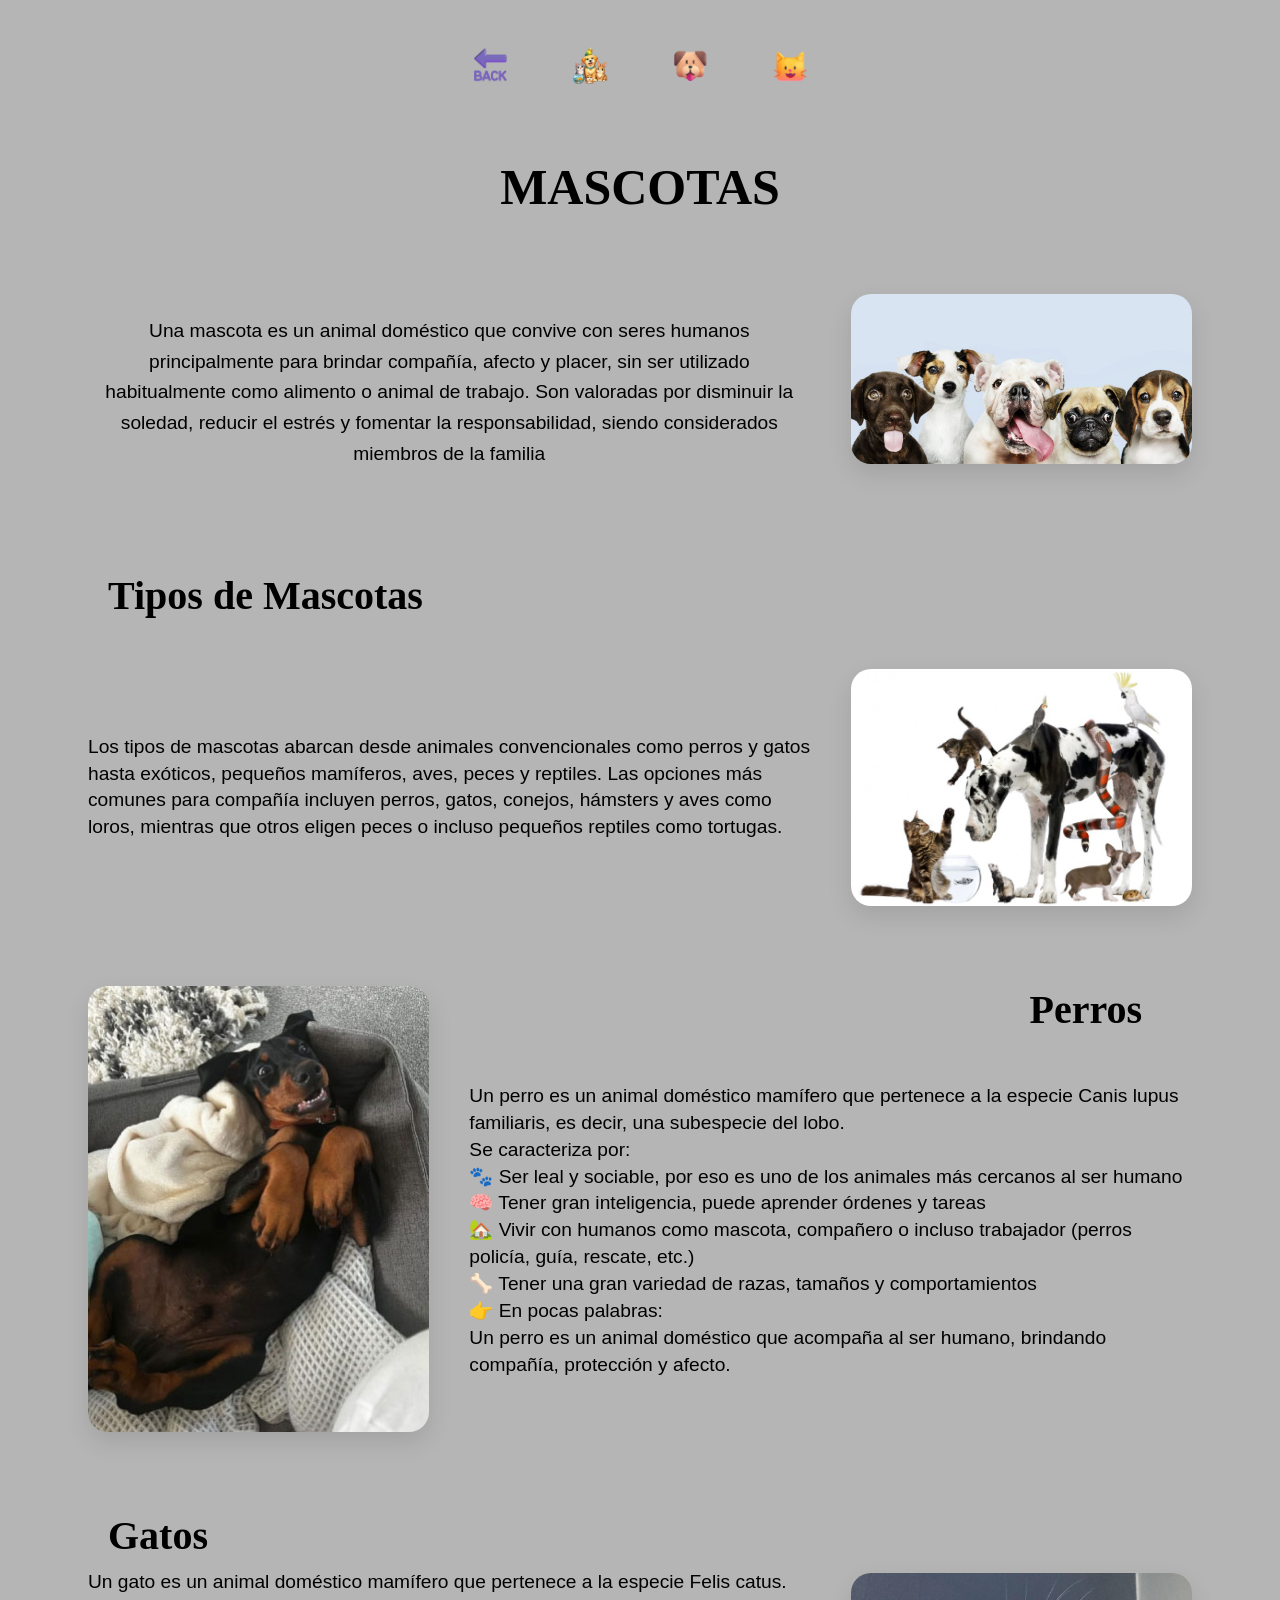
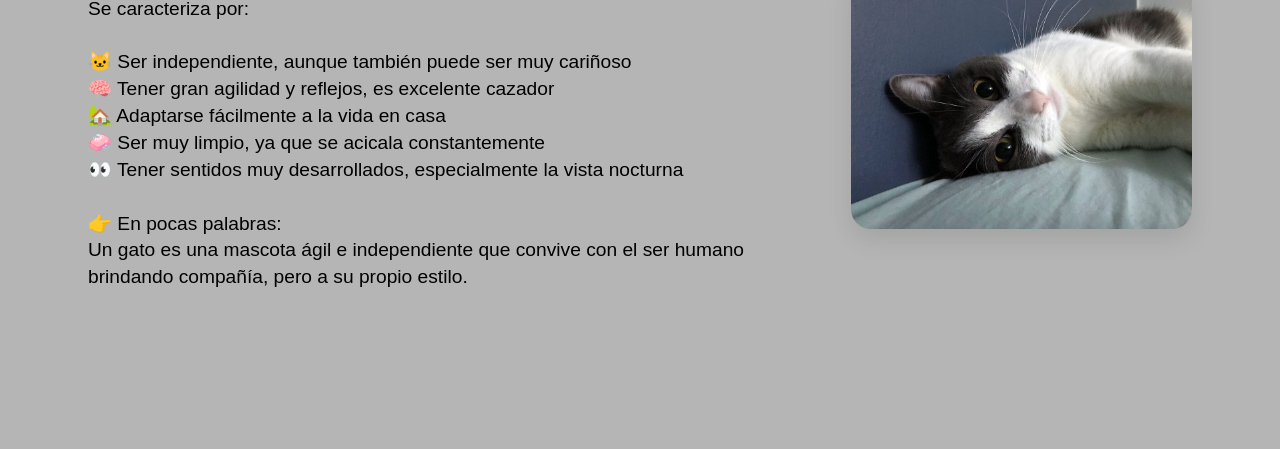
<file: week 2/index.html>
<!DOCTYPE html>
<html lang="en">
<head>
    <meta charset="UTF-8">
    <meta name="viewport" content="width=device-width, initial-scale=1.0">
    <title>Mascotas</title>
    <link rel="stylesheet" href="asses/css/style.css">
</head>
<body>
    <header>
       <nav class="nav">
        <a href="../week1/Index.html">
            <img src="asses/img/back.png" alt="">
        </a>
        <a href="#tipos-mascotas">
            <img src="asses/img/mascotas.png" alt="">
        </a>
        <a href="#perros">
            <img src="asses/img/descarga.png" alt="Perros">
        </a>

        <a href="#gatos">
            <img src="asses/img/gato.png" alt="Gatos">
        </a>
        
        </nav>
    </header>
    <main>
        <div class="container">
            <section id="principal">
                <h1> MASCOTAS </h1>
                <p>Una mascota es un animal doméstico que convive con seres humanos principalmente para brindar compañía,
                     afecto y placer, sin ser utilizado habitualmente como alimento o animal de trabajo. Son valoradas por disminuir la soledad,
                     reducir el estrés y fomentar la responsabilidad, siendo considerados miembros de la familia</p>
                <img src="asses/img/MASCOTAS-1024x512.jpg" alt="Mascota">
            </section>
            <section id="tipos-mascotas" class="subt">
                <h2>Tipos de Mascotas</h2>
                <p>Los tipos de mascotas abarcan desde animales convencionales como perros y gatos hasta exóticos,
                     pequeños mamíferos, aves, peces y reptiles. Las opciones más comunes para compañía incluyen perros, gatos, conejos,
                    hámsters y aves como loros, mientras que otros eligen peces o incluso pequeños reptiles como tortugas.</p>
                <img src="asses/img/146-large-e80a7096fd72c1a0c067d579e90914fe.jpg" alt="Mascota">
            </section>
            <section  id="perros" class="subt">
                <h2> Perros </h2>
                <p>Un perro es un animal doméstico mamífero que pertenece a la especie Canis lupus familiaris, es decir, una subespecie del lobo. <br>

                    Se caracteriza por: <br>

                    🐾 Ser leal y sociable, por eso es uno de los animales más cercanos al ser humano <br>
                    🧠 Tener gran inteligencia, puede aprender órdenes y tareas <br>
                    🏡 Vivir con humanos como mascota, compañero o incluso trabajador (perros policía, guía, rescate, etc.)<br>
                    🦴 Tener una gran variedad de razas, tamaños y comportamientos<br>

                    👉 En pocas palabras:<br>
                    Un perro es un animal doméstico que acompaña al ser humano, brindando compañía, protección y afecto.</p>
                     <img src="asses/img/doberman-cachorro3.jpg" alt="Mascota">
            </section>
            <section id="gatos" class="subt">
                <div> <h2>Gatos</h2>
                <p>
                    Un gato es un animal doméstico mamífero que pertenece a la especie Felis catus.<br>
                    Se caracteriza por:<br><br>

                    🐱 Ser independiente, aunque también puede ser muy cariñoso<br>
                    🧠 Tener gran agilidad y reflejos, es excelente cazador<br>
                    🏡 Adaptarse fácilmente a la vida en casa<br>
                    🧼 Ser muy limpio, ya que se acicala constantemente<br>
                    👀 Tener sentidos muy desarrollados, especialmente la vista nocturna<br><br>

                    👉 En pocas palabras:<br>
                    Un gato es una mascota ágil e independiente que convive con el ser humano brindando compañía, pero a su propio estilo.
                    </p> </div>
                <img src="asses/img/GATO_UNAM-1024x768.jpg" alt="">
            </section>
        </div>
    </main>
    <footer></footer>
</body>
<script>
document.querySelectorAll('a[href^="#"]').forEach(link => {
    link.addEventListener('click', function(e) {
        e.preventDefault();

        const target = document.querySelector(this.getAttribute('href'));

        target.scrollIntoView({
            behavior: 'smooth',
            block: 'center' // 👈 centra la sección (más elegante)
        });
    });
});
</script>
</html>
</file>
<file: week 2/asses/css/style.css>
* {
  margin: 0;
  padding: 0;
  box-sizing: border-box;
  background-color: #b5b5b5;
}

/*html {
    scroll-behavior: smooth;
}*/
body {
  margin: 10px;
  padding: 10px;
  height: auto;
  border: 4px solid rgba(128, 128, 128, 0);
  display: flex;
  flex-direction: column;
  gap: 3%;
  align-items: center;
}

header, footer {
  margin: 10px;
  width: 90%;
  height: 70px;
  border-radius: 8px;
  /* centrar */
  display: flex;
  justify-content: space-between;
  border: 4px solid rgba(128, 128, 128, 0);
}

header {
  position: sticky;
  top: 0;
  background-color: rgba(255, 255, 255, 0);
  display: flex;
  justify-content: space-evenly;
}

.nav {
  background-color: rgba(255, 255, 255, 0);
  display: flex;
  gap: 20px;
  justify-content: center;
}

.nav a img {
  background-color: rgba(255, 255, 255, 0);
  padding: 0px 10px;
  height: 60px;
  object-fit: cover;
  border-radius: 22%;
  cursor: pointer;
  transition: 0.3s;
}

.nav a img:hover {
  transform: scale(1.1);
}

main {
  flex: 1;
  display: flex;
  border: 4px solid rgba(128, 128, 128, 0);
}

.container {
  width: 100%;
  height: 100%;
  display: grid;
  grid-template-columns: repeat(3, 2fr);
  grid-template-rows: repeat(2, 1fr);
}

#principal {
  grid-column: 1/4;
  display: grid;
  grid-template-columns: repeat(3, 1fr);
  gap: 40px;
  padding: 40px 60px;
}
#principal h1 {
  grid-column: 1/4;
  text-align: center;
  font-size: 50px;
  margin-bottom: 10px;
  font-family: Cambria, Georgia, serif;
}
#principal p {
  grid-column: 1/3;
  font-size: 1.2rem;
  line-height: 1.6;
  color: black;
  font-family: "Trebuchet MS", Arial, sans-serif;
  text-align: center;
  align-self: center;
}
#principal img {
  grid-column: 3/4;
  width: 100%;
  max-width: 350px;
  border-radius: 20px;
  box-shadow: 0 10px 25px rgba(0, 0, 0, 0.1);
  justify-self: center;
}

#tipos-mascotas {
  display: grid;
  grid-template-columns: repeat(3, 1fr);
  gap: 40px;
  padding: 40px 60px;
  grid-column: 1/4;
  grid-row: 2;
}
#tipos-mascotas img {
  grid-column: 3/4;
  width: 100%;
  max-width: 350px;
  border-radius: 20px;
  box-shadow: 0 10px 25px rgba(0, 0, 0, 0.1);
  justify-self: center;
}

#perros {
  display: grid;
  grid-template-columns: repeat(3, 1fr);
  gap: 40px;
  padding: 40px 60px;
  grid-column: 1/4;
  grid-row: 3;
}
#perros img {
  grid-column: 1/2;
  grid-row: 1/4;
  width: 100%;
  max-width: 350px;
  border-radius: 20px;
  box-shadow: 0 10px 25px rgba(0, 0, 0, 0.1);
  justify-self: center;
}
#perros p {
  grid-column: 2/4;
}
#perros h2 {
  text-align: right;
  grid-column: 2/4;
  padding: 0px 50px;
}

#gatos {
  display: grid;
  grid-template-columns: repeat(3, 1fr);
  gap: 40px;
  padding: 40px 60px;
  grid-column: 1/4;
  grid-row: 4;
}
#gatos div {
  grid-column: 1/3;
}
#gatos img {
  width: 100%;
  height: auto;
  border-radius: 20px;
  box-shadow: 0 10px 25px rgba(0, 0, 0, 0.1);
  justify-self: center;
  align-self: center;
}

.subt h2 {
  grid-column: 1/3;
  text-align: left;
  font-size: 40px;
  margin-bottom: 10px;
  font-family: Cambria, Georgia, serif;
  padding: 0px 20px;
}
.subt p {
  grid-column: 1/3;
  font-size: 1.2rem;
  line-height: 1.4;
  color: black;
  font-family: "Trebuchet MS", Arial, sans-serif;
  text-align: left;
  align-self: center;
}
.subt p img {
  grid-column: 1/2;
  grid-row: 1/4;
  width: 100%;
  max-width: 350px;
  border-radius: 20px;
  box-shadow: 0 10px 25px rgba(0, 0, 0, 0.1);
  justify-self: center;
}

/*# sourceMappingURL=style.css.map */
</file>
